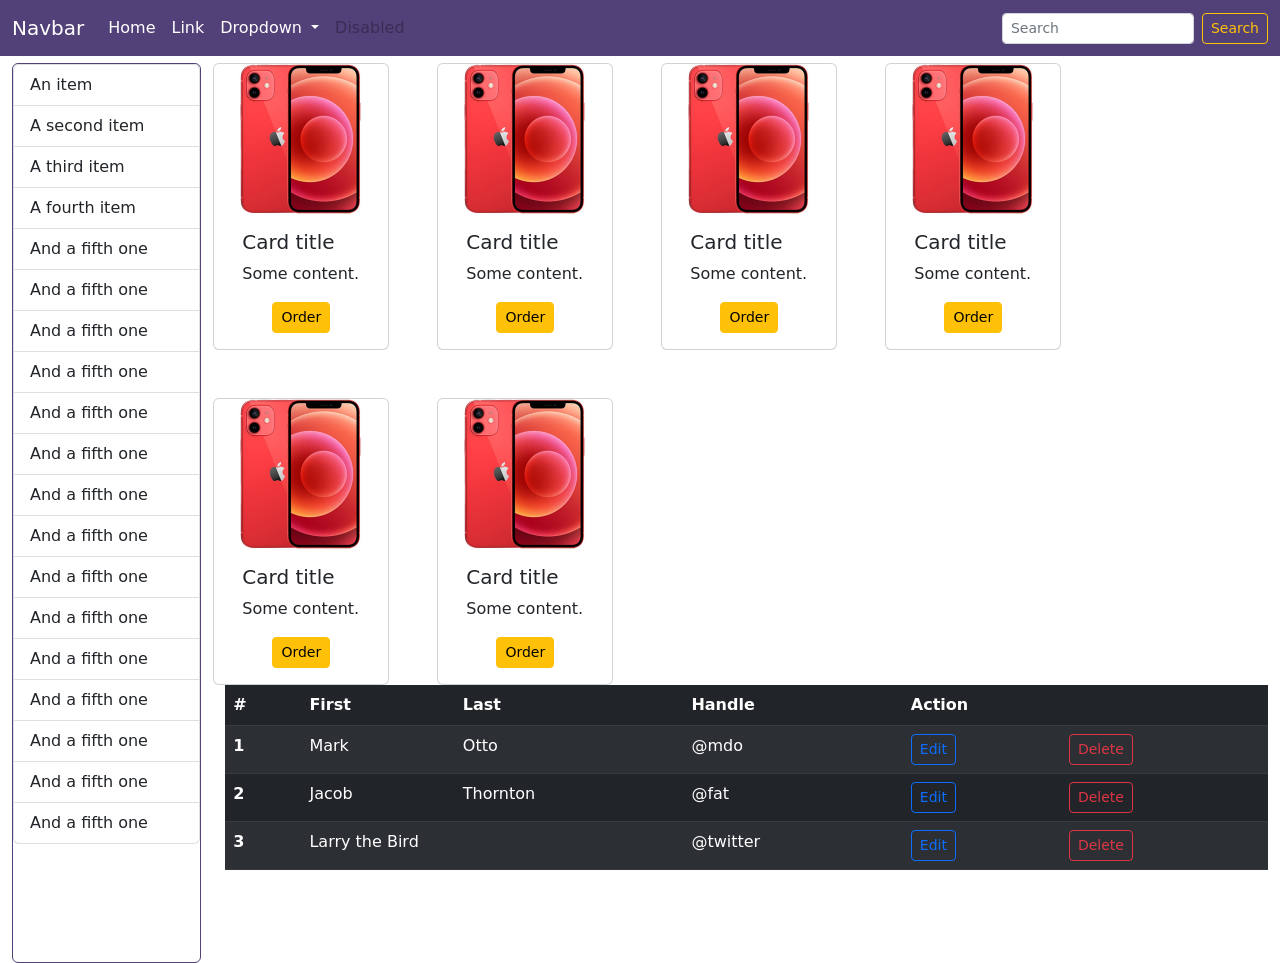
<file: css_bootstrap/bootstrap/index.html>
<!DOCTYPE html>
<html lang="en">
<head>
    <meta charset="UTF-8">
    <title>Title</title>
    <link rel="stylesheet" href="bootstrap-5.2.3-dist/css/bootstrap.css">
    <link rel="stylesheet" href="css.css">
<!--    <script src="bootstrap-5.2.3-dist/js/bootstrap.js"></script>-->
    <script src="https://cdn.jsdelivr.net/npm/bootstrap@5.2.3/dist/js/bootstrap.bundle.min.js" integrity="sha384-kenU1KFdBIe4zVF0s0G1M5b4hcpxyD9F7jL+jjXkk+Q2h455rYXK/7HAuoJl+0I4" crossorigin="anonymous"></script>

</head>
<body>
<div class="container-fluid">
    <nav class="navbar navbar-expand-md my-nav fixed-top">
        <div class="container-fluid">
            <a class="navbar-brand" href="#">Navbar</a>
            <button class="navbar-toggler" type="button" data-bs-toggle="collapse" data-bs-target="#navbarSupportedContent" aria-controls="navbarSupportedContent" aria-expanded="false" aria-label="Toggle navigation">
                <span class="navbar-toggler-icon"></span>
            </button>
            <div class="collapse navbar-collapse" id="navbarSupportedContent">
                <ul class="navbar-nav me-auto mb-2 mb-lg-0">
                    <li class="nav-item">
                        <a class="nav-link" aria-current="page" href="#">Home</a>
                    </li>
                    <li class="nav-item">
                        <a class="nav-link" href="#">Link</a>
                    </li>
                    <li class="nav-item dropdown">
                        <a class="nav-link dropdown-toggle" href="#" role="button" data-bs-toggle="dropdown" aria-expanded="false">
                            Dropdown
                        </a>
                        <ul class="dropdown-menu">
                            <li><a class="dropdown-item" href="#">Action</a></li>
                            <li><a class="dropdown-item" href="#">Another action</a></li>
                            <li><hr class="dropdown-divider"></li>
                            <li><a class="dropdown-item" href="#">Something else here</a></li>
                        </ul>
                    </li>
                    <li class="nav-item">
                        <a class="nav-link disabled">Disabled</a>
                    </li>
                </ul>
                <form class="d-flex" role="search">
                    <input class="form-control form-control-sm me-2" type="search" placeholder="Search" aria-label="Search">
                    <button class="btn btn-outline-warning btn-sm" type="submit">Search</button>
                </form>
            </div>
        </div>
    </nav>
    <div class="my-content row">
       <div class="col-lg-2 min-vh-100">
           <ul class="list-group my-sidebar navbar-nav-scroll min-vh-100">
               <li class="list-group-item">An item</li>
               <li class="list-group-item">A second item</li>
               <li class="list-group-item">A third item</li>
               <li class="list-group-item">A fourth item</li>
               <li class="list-group-item">And a fifth one</li>
               <li class="list-group-item">And a fifth one</li>
               <li class="list-group-item">And a fifth one</li>
               <li class="list-group-item">And a fifth one</li>
               <li class="list-group-item">And a fifth one</li>
               <li class="list-group-item">And a fifth one</li>
               <li class="list-group-item">And a fifth one</li>
               <li class="list-group-item">And a fifth one</li>
               <li class="list-group-item">And a fifth one</li>
               <li class="list-group-item">And a fifth one</li>
               <li class="list-group-item">And a fifth one</li>
               <li class="list-group-item">And a fifth one</li>
               <li class="list-group-item">And a fifth one</li>
               <li class="list-group-item">And a fifth one</li>
               <li class="list-group-item">And a fifth one</li>
           </ul>
       </div>
       <div class="col-lg-10">
           <div class="row gap-5">
               <div class="card" style="width: 11rem;">
                   <img src="iphone.jpeg" class="card-img-top" alt="...">
                   <div class="card-body">
                       <h5 class="card-title">Card title</h5>
                       <p class="card-text">Some content.</p>
                       <div class="d-flex justify-content-center">
                           <a href="#" class="btn btn-sm btn-warning">Order</a>
                       </div>
                   </div>
               </div>
               <div class="card" style="width: 11rem;">
                   <img src="iphone.jpeg" class="card-img-top" alt="...">
                   <div class="card-body">
                       <h5 class="card-title">Card title</h5>
                       <p class="card-text">Some content.</p>
                       <div class="d-flex justify-content-center">
                           <a href="#" class="btn btn-sm btn-warning">Order</a>
                       </div>
                   </div>
               </div>
               <div class="card" style="width: 11rem;">
                   <img src="iphone.jpeg" class="card-img-top" alt="...">
                   <div class="card-body">
                       <h5 class="card-title">Card title</h5>
                       <p class="card-text">Some content.</p>
                       <div class="d-flex justify-content-center">
                           <a href="#" class="btn btn-sm btn-warning">Order</a>
                       </div>
                   </div>
               </div>
               <div class="card" style="width: 11rem;">
                   <img src="iphone.jpeg" class="card-img-top" alt="...">
                   <div class="card-body">
                       <h5 class="card-title">Card title</h5>
                       <p class="card-text">Some content.</p>
                       <div class="d-flex justify-content-center">
                           <a href="#" class="btn btn-sm btn-warning">Order</a>
                       </div>
                   </div>
               </div>
               <div class="card" style="width: 11rem;">
                   <img src="iphone.jpeg" class="card-img-top" alt="...">
                   <div class="card-body">
                       <h5 class="card-title">Card title</h5>
                       <p class="card-text">Some content.</p>
                       <div class="d-flex justify-content-center">
                           <a href="#" class="btn btn-sm btn-warning">Order</a>
                       </div>
                   </div>
               </div>
               <div class="card" style="width: 11rem;">
                   <img src="iphone.jpeg" class="card-img-top" alt="...">
                   <div class="card-body">
                       <h5 class="card-title">Card title</h5>
                       <p class="card-text">Some content.</p>
                       <div class="d-flex justify-content-center">
                           <a href="#" class="btn btn-sm btn-warning">Order</a>
                       </div>
                   </div>
               </div>
           </div>
           <div>
               <table class="table table-dark table-striped table-hover">
                   <thead>
                   <tr>
                       <th scope="col">#</th>
                       <th scope="col">First</th>
                       <th scope="col">Last</th>
                       <th scope="col">Handle</th>
                       <th scope="col" colspan="2">Action</th>
                   </tr>
                   </thead>
                   <tbody>
                   <tr>
                       <th scope="row">1</th>
                       <td>Mark</td>
                       <td>Otto</td>
                       <td>@mdo</td>
                       <td><button class="btn btn-sm btn-outline-primary">Edit</button></td>
                       <td><button type="button" class="btn btn-outline-danger btn-sm" data-bs-toggle="modal" data-bs-target="#exampleModal">
                           Delete
                       </button></td>
                   </tr>
                   <tr>
                       <th scope="row">2</th>
                       <td>Jacob</td>
                       <td>Thornton</td>
                       <td>@fat</td>
                       <td><button class="btn btn-sm btn-outline-primary">Edit</button></td>
                       <td><button class="btn btn-sm btn-outline-danger">Delete</button></td>
                   </tr>
                   <tr>
                       <th scope="row">3</th>
                       <td colspan="2">Larry the Bird</td>
                       <td>@twitter</td>
                       <td><button class="btn btn-sm btn-outline-primary">Edit</button></td>
                       <td><button class="btn btn-sm btn-outline-danger">Delete</button></td>
                   </tr>
                   </tbody>
               </table>
           </div>

       </div>
    </div>
</div>
<!--Modal-->
<div class="modal fade" id="exampleModal" tabindex="-1" aria-labelledby="exampleModalLabel" aria-hidden="true">
    <div class="modal-dialog">
        <div class="modal-content">
            <div class="modal-header">
                <h1 class="modal-title fs-5" id="exampleModalLabel">Modal title</h1>
                <button type="button" class="btn-close" data-bs-dismiss="modal" aria-label="Close"></button>
            </div>
            <div class="modal-body">
                ...
            </div>
            <div class="modal-footer">
                <button type="button" class="btn btn-secondary" data-bs-dismiss="modal">Close</button>
                <button type="button" class="btn btn-primary">Save changes</button>
            </div>
        </div>
    </div>
</div>
<!--Toast-->

</body>
</html>
</file>
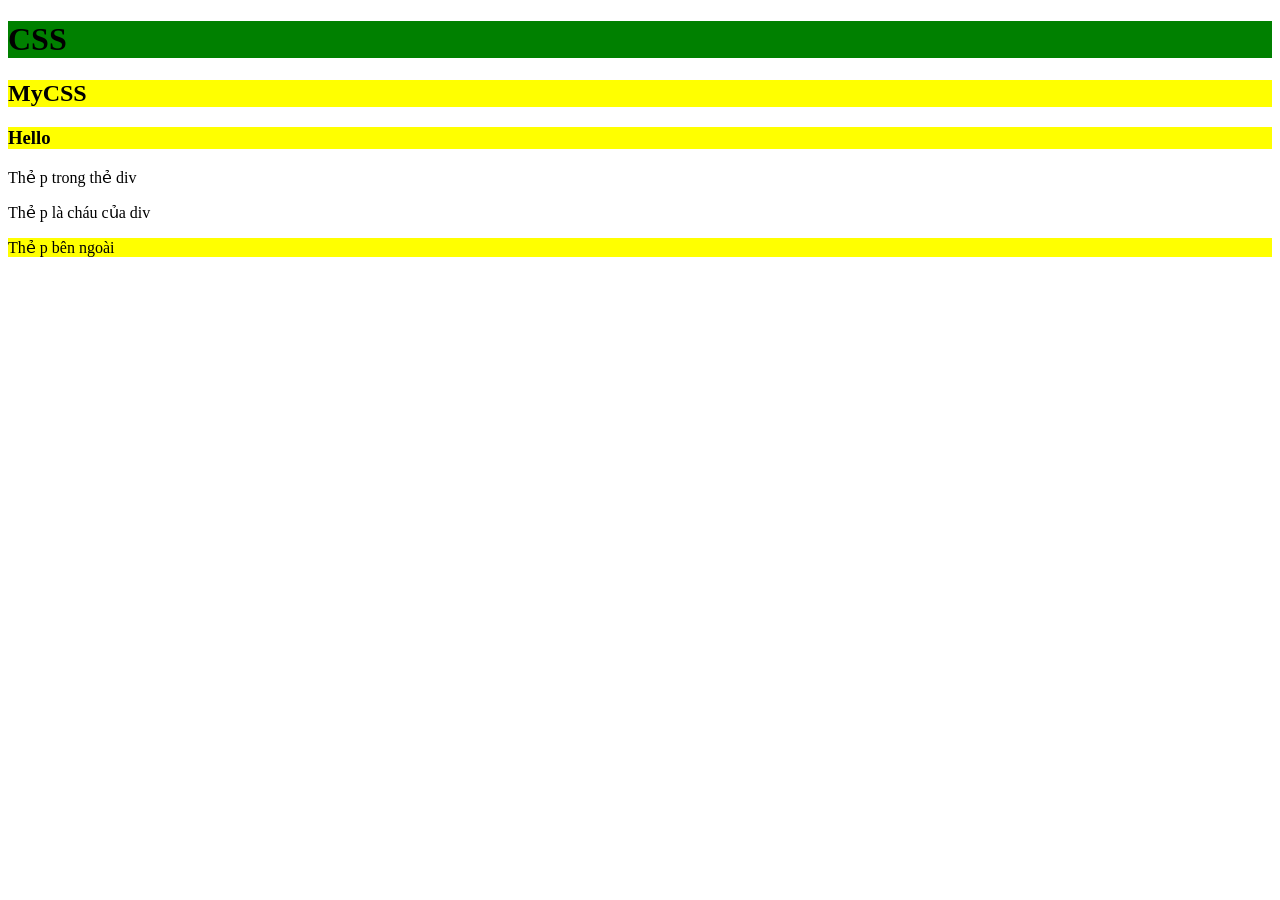
<file: css_bootstrap/css/demo.html>
<!DOCTYPE html>
<html lang="en">
<head>
    <meta charset="UTF-8">
    <title>Title</title>
<!--  <link rel="stylesheet" href="demo_css/mycss.css">-->
  <style>

    h2,h3{
      background-color: yellow;
    }

    div + p{
        background-color: yellow;
    }
    /*h3{*/
    /*  background-color: yellow;*/
    /*}*/
    /*#id1{*/
    /*    color: white;*/
    /*    background-color: red;*/
    /*}*/
    /*.class1{*/
    /*    color: red;*/
    /*}*/
    /*.class1{*/
    /*    background-color: aquamarine;*/
    /*}*/
  </style>


</head>
<body>
<h1 style="background-color: green">CSS</h1>
<h2 id="id1" class="class1">MyCSS</h2>
<h3 class="class1 class1">Hello</h3>
<div>
    <p>Thẻ p trong thẻ div</p>
    <section>
        <p>Thẻ p là cháu của div</p>
    </section>
</div>
<p>Thẻ p bên ngoài</p>
</body>
</html>
</file>
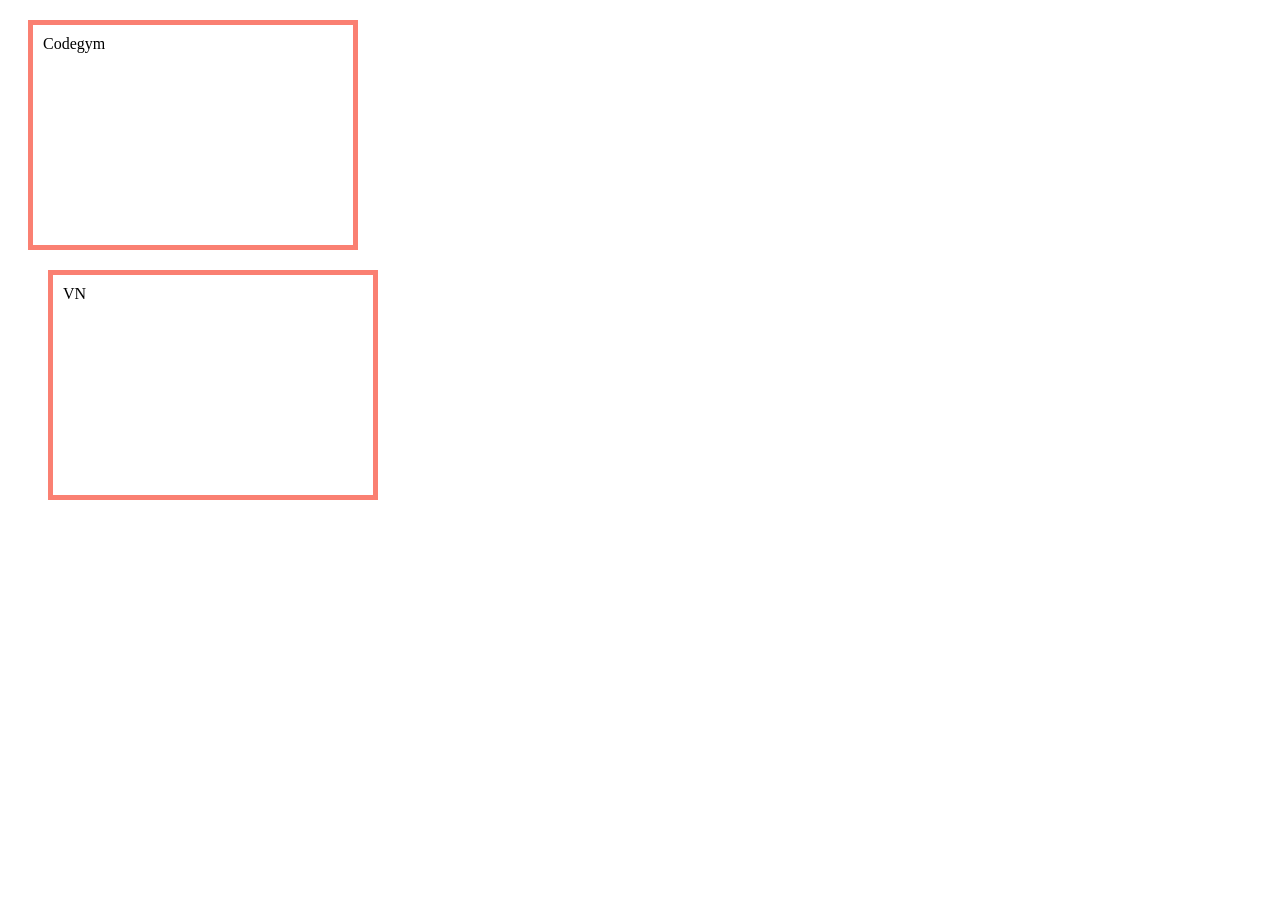
<file: css_bootstrap/css/demo_css/box-model.html>
<!DOCTYPE html>
<html lang="en">
<head>
    <meta charset="UTF-8">
    <title>Title</title>
  <style>
    .box1{
      border: 5px solid salmon;
      width: 300px;
      height: 200px;
      padding: 10px;
      margin: 20px
    }
    .box2{
      border: 5px solid salmon;
      width: 300px;
      height: 200px;
      padding: 10px;
      margin: 10px 20px 30px 40px; /*top,right,bottom,left*/
      position: static;
      /*display: inline;*/

    }
  </style>
</head>
<body>
<div class="box1">Codegym</div>
<div class="box2">VN</div>
</body>
</html>
</file>
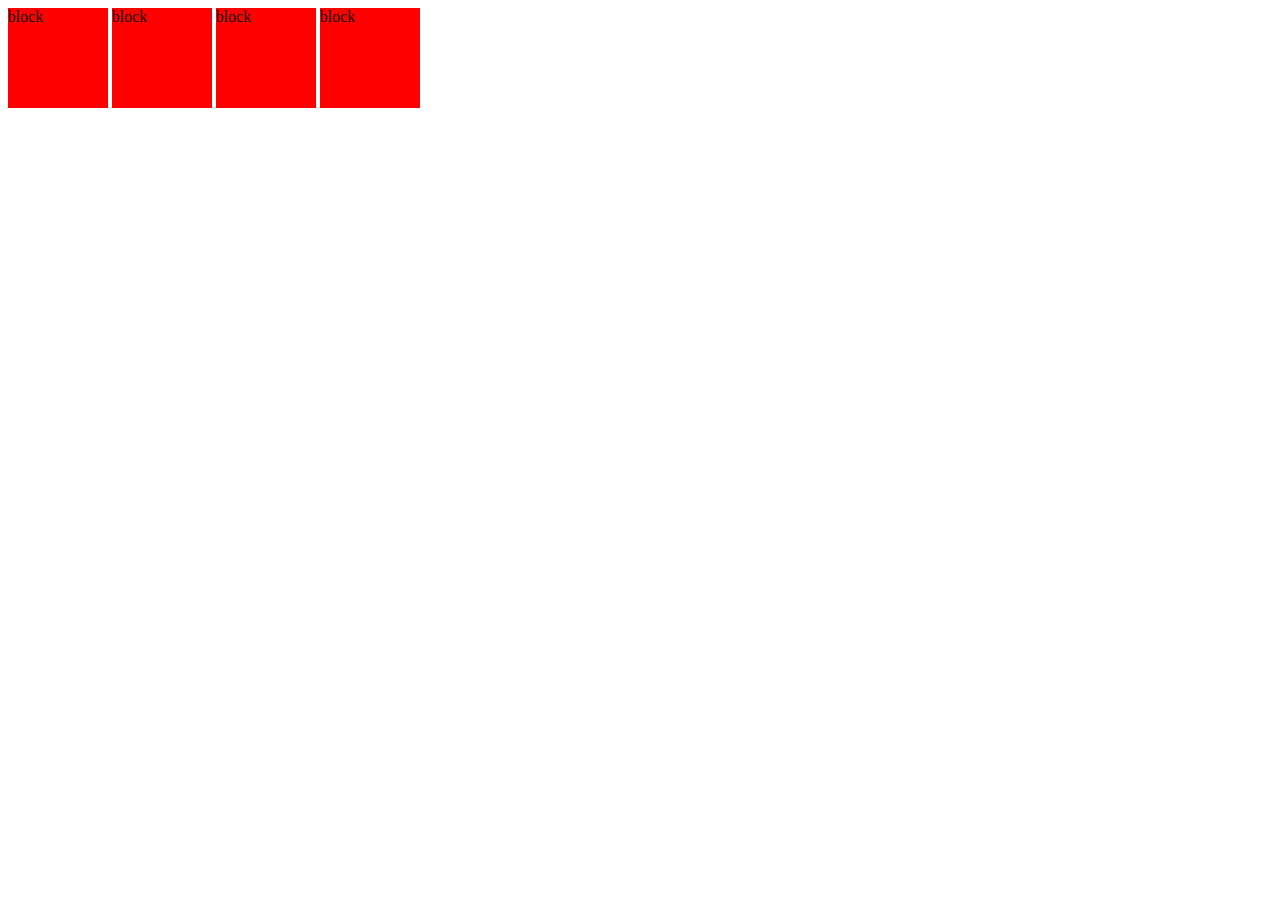
<file: css_bootstrap/css/demo_css/Display.html>
<!DOCTYPE html>
<html lang="en">
<head>
    <meta charset="UTF-8">
    <title>Title</title>
    <style>
        .inline{
            background: red;
            display: inline;
            height: 100px;
            width: 100px;

        }
        .block{
            background: red;
            display: block;
            height: 100px;
            /*width: 100px;*/

        }
        .inline-block{
            background: red;
            display: inline-block;
            height: 100px;
            width: 100px;
        }
        p {
            display: inline;
        }
        span{
            display: block;
        }
    </style>
</head>
<body>

<div class="inline-block">block</div>
<div class="inline-block">block</div>
<div class="inline-block">block</div>
<div class="inline-block">block</div>
</body>
</html>
</file>
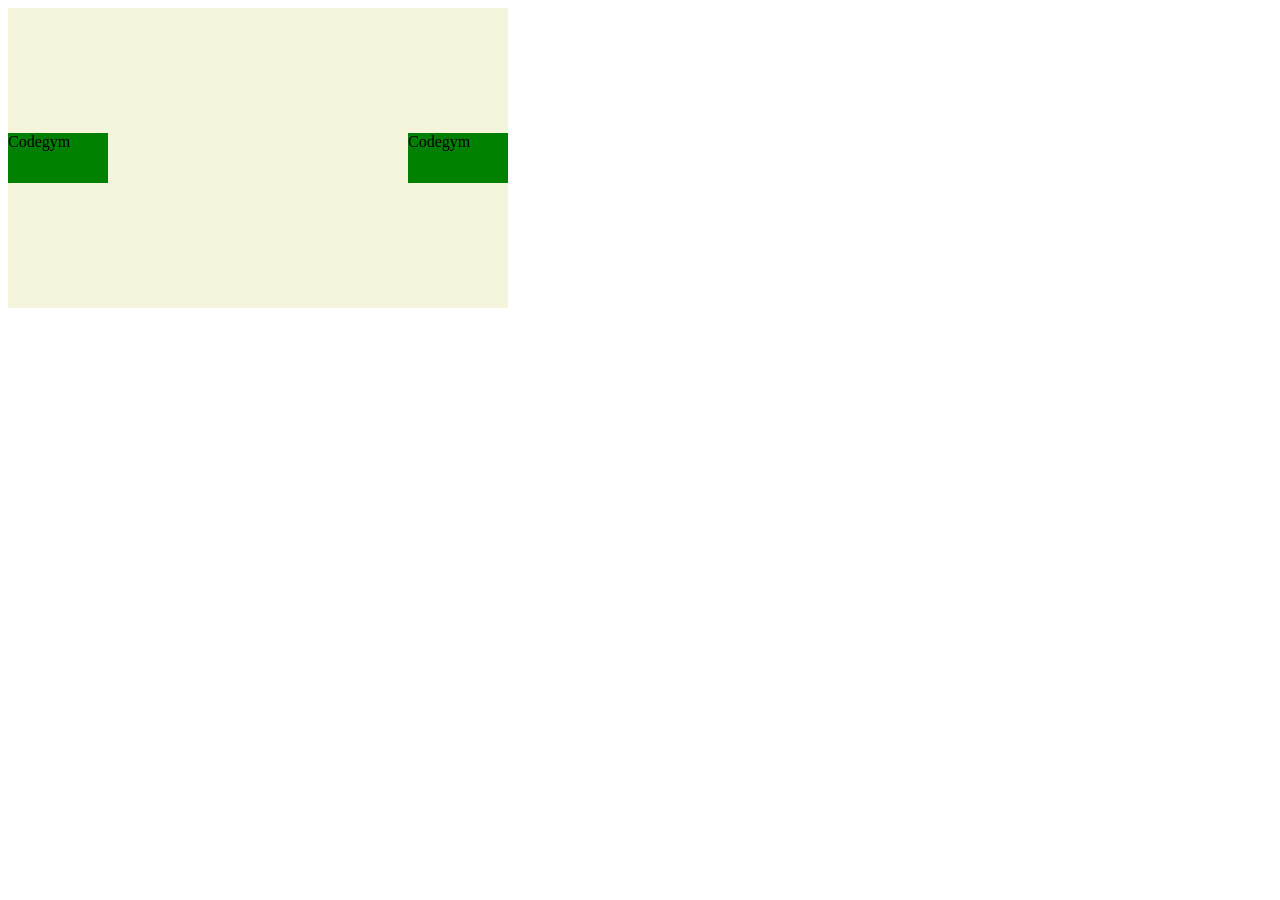
<file: css_bootstrap/css/demo_css/flex.html>
<!DOCTYPE html>
<html lang="en">
<head>
    <meta charset="UTF-8">
    <title>Title</title>
    <style>
        .content {
            width: 500px;
            height: 300px;
            background-color: beige;
            display: flex;
            justify-content: space-between;
            align-items: center;
        }

        .box1 {
            width: 100px;
            height: 50px;
            background-color: green;
        }
    </style>
</head>
<body>
<div class="content">
    <div class="box1">Codegym</div>
    <div class="box1">Codegym</div>
</div>
</body>
</html>
</file>
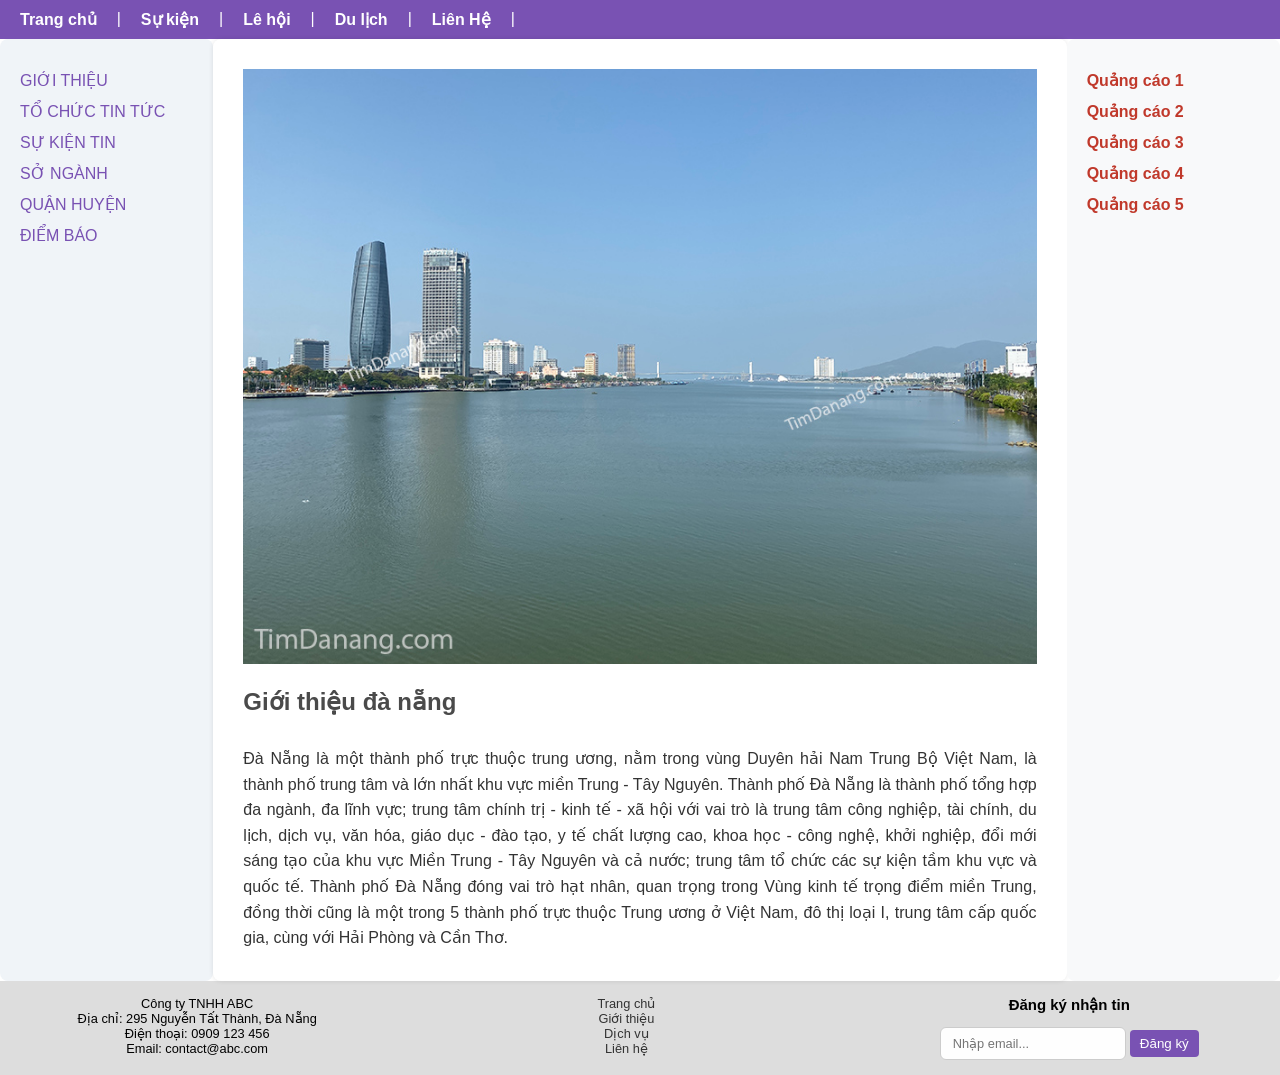
<file: css_bootstrap/layout/c02/layout.html>
<!DOCTYPE html>
<html lang="en">
<head>
    <meta charset="UTF-8">
    <title>Title</title>
    <link rel="stylesheet" href="css.css">
</head>
<body>
<div class="container">
    <div class="row header">
        <ul>
            <li>Trang chủ</li>
            |
            <li>Sự kiện</li>
            |
            <li>Lê hội</li>
            |
            <li>Du lịch</li>
            |
            <li>Liên Hệ</li>
            |
        </ul>
    </div>
    <div class="row">
        <div class="left col-s-12 col-m-4 col-l-2 ">
            <ul>
                <li><a href="#">GIỚI THIỆU</a></li>
                <li><a href="#">TỔ CHỨC TIN TỨC</a></li>
                <li><a href="#">SỰ KIỆN TIN</a></li>
                <li><a href="#">SỞ NGÀNH</a></li>
                <li><a href="#">QUẬN HUYỆN</a></li>
                <li><a href="#">ĐIỂM BÁO</a></li>
            </ul>
        </div>
        <div class="center col-s-12 col-m-8 col-l-8">
            <div class="row">
                <div class="col-m-4">
                    <img src="danang.jpg" style="width: 100%"/>
                </div>
                <div class="col-m-8">
                    <h2>Giới thiệu đà nẵng</h2>
                </div>
            </div>
            <div class="row">
                <p style="padding: 10px">
                    Đà Nẵng là một thành phố trực thuộc trung ương, nằm trong vùng Duyên hải Nam Trung Bộ Việt Nam,
                    là thành phố trung tâm và lớn nhất khu vực miền Trung - Tây Nguyên.
                    Thành phố Đà Nẵng là thành phố tổng hợp đa ngành, đa lĩnh vực;
                    trung tâm chính trị - kinh tế - xã hội với vai trò là trung tâm công nghiệp, tài chính, du lịch,
                    dịch vụ, văn hóa, giáo dục - đào tạo, y tế chất lượng cao, khoa học - công nghệ, khởi nghiệp,
                    đổi mới sáng tạo của khu vực Miền Trung - Tây Nguyên và cả nước;
                    trung tâm tổ chức các sự kiện tầm khu vực và quốc tế. Thành phố Đà Nẵng đóng vai trò hạt nhân,
                    quan trọng trong Vùng kinh tế trọng điểm miền Trung, đồng thời cũng là một trong 5 thành phố trực
                    thuộc
                    Trung ương
                    ở Việt Nam, đô thị loại I, trung tâm cấp quốc gia, cùng với Hải Phòng và Cần Thơ.
                </p>
            </div>
        </div>
        <div class="right col-s-12 col-m-12 col-l-2">
            <ul>
                <li><a href="#">Quảng cáo 1</a></li>
                <li><a href="#">Quảng cáo 2</a></li>
                <li><a href="#">Quảng cáo 3</a></li>
                <li><a href="#">Quảng cáo 4</a></li>
                <li><a href="#">Quảng cáo 5</a></li>
            </ul>
        </div>
    </div>
    <div class="row footer">
      <div class="footer-content">
          <div>
              <p>Công ty TNHH ABC</p>
              <p>Địa chỉ: 295 Nguyễn Tất Thành, Đà Nẵng</p>
              <p>Điện thoại: 0909 123 456</p>
              <p>Email: contact@abc.com</p>

          </div>
          <div>
              <ul>
                  <li><a href="/">Trang chủ</a></li>
                  <li><a href="/about">Giới thiệu</a></li>
                  <li><a href="/services">Dịch vụ</a></li>
                  <li><a href="/contact">Liên hệ</a></li>
              </ul>
          </div>
          <div>
              <h3>Đăng ký nhận tin</h3>
              <form>
                  <input type="email" placeholder="Nhập email...">
                  <button>Đăng ký</button>
              </form>
          </div>
      </div>
    </div>
</div>

</body>
</html>
</file>
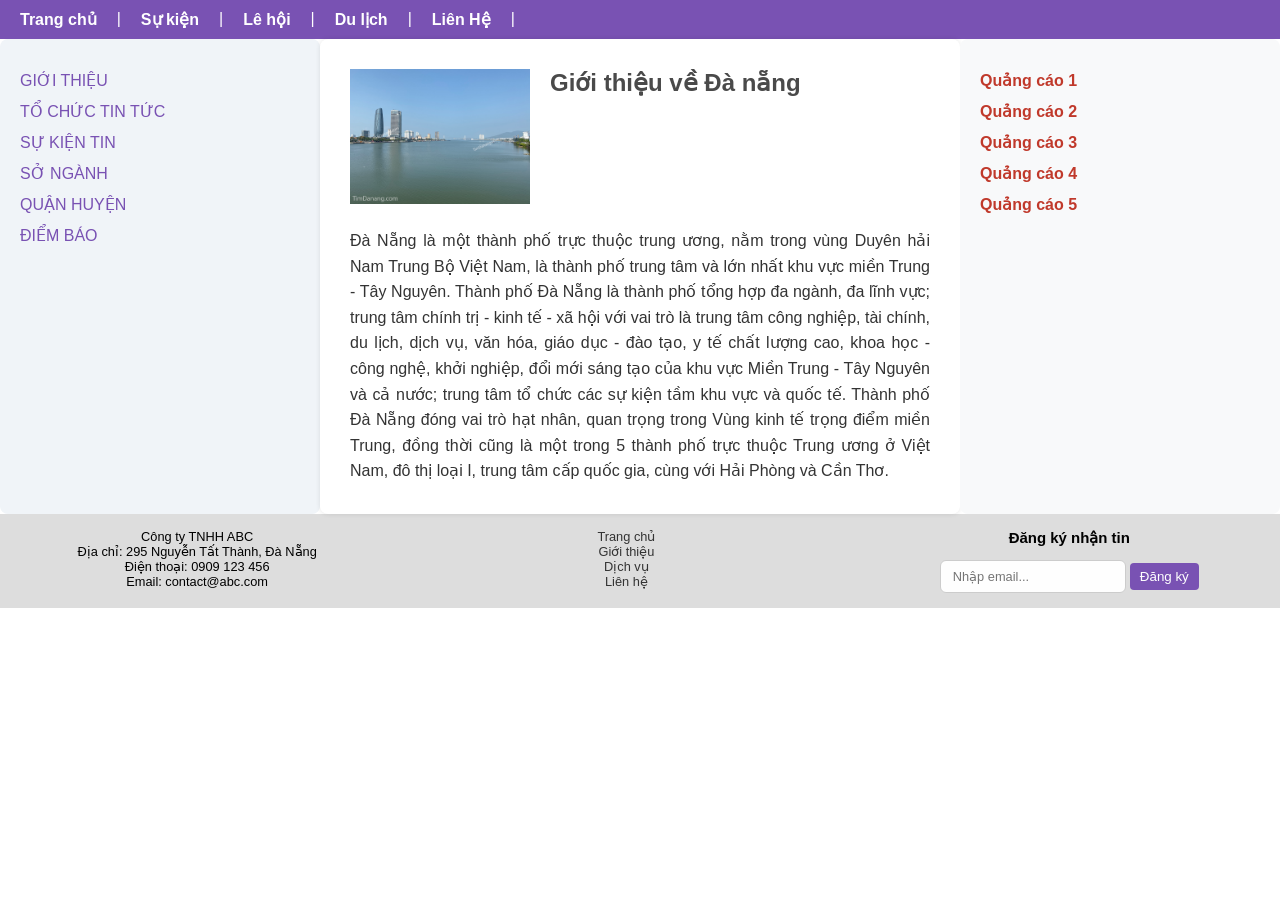
<file: css_bootstrap/layout/demo/demo.html>
<!DOCTYPE html>
<html lang="en">
<head>
    <meta charset="UTF-8">
    <title>Title</title>
    <link rel="stylesheet" href="my_css.css">

</head>
<body>
<div class="container">
    <div class="row header">
        <ul>
            <li>Trang chủ</li>
            |
            <li>Sự kiện</li>
            |
            <li>Lê hội</li>
            |
            <li>Du lịch</li>
            |
            <li>Liên Hệ</li>
            |
        </ul>
    </div>
    <div class="row">
        <div class="left col-s-12 col-m-3 col-l-3">
            <ul>
                <li><a href="#">GIỚI THIỆU</a></li>
                <li><a href="#">TỔ CHỨC TIN TỨC</a></li>
                <li><a href="#">SỰ KIỆN TIN</a></li>
                <li><a href="#">SỞ NGÀNH</a></li>
                <li><a href="#">QUẬN HUYỆN</a></li>
                <li><a href="#">ĐIỂM BÁO</a></li>
            </ul>
        </div>
        <div class="center col-s-12 col-m-9 col-l-6">
            <div class="row">
                <div class=" col-s-12 col-l-4">
                    <img src="../c02/danang.jpg" style="width: 100%"/>
                </div>
                <div class=" col-s-12 col-l-8">
                 <h2>Giới thiệu về Đà nẵng</h2>
                </div>
            </div>
            <div class="row">
                <p style="padding: 10px">
                    Đà Nẵng là một thành phố trực thuộc trung ương, nằm trong vùng Duyên hải Nam Trung Bộ Việt Nam,
                    là thành phố trung tâm và lớn nhất khu vực miền Trung - Tây Nguyên.
                    Thành phố Đà Nẵng là thành phố tổng hợp đa ngành, đa lĩnh vực;
                    trung tâm chính trị - kinh tế - xã hội với vai trò là trung tâm công nghiệp, tài chính, du lịch,
                    dịch vụ, văn hóa, giáo dục - đào tạo, y tế chất lượng cao, khoa học - công nghệ, khởi nghiệp,
                    đổi mới sáng tạo của khu vực Miền Trung - Tây Nguyên và cả nước;
                    trung tâm tổ chức các sự kiện tầm khu vực và quốc tế. Thành phố Đà Nẵng đóng vai trò hạt nhân,
                    quan trọng trong Vùng kinh tế trọng điểm miền Trung, đồng thời cũng là một trong 5 thành phố trực
                    thuộc
                    Trung ương
                    ở Việt Nam, đô thị loại I, trung tâm cấp quốc gia, cùng với Hải Phòng và Cần Thơ.
                </p>
            </div>
        </div>
        <div class="right col-s-12 col-m-12 col-l-3">
            <ul>
                <li><a href="#">Quảng cáo 1</a></li>
                <li><a href="#">Quảng cáo 2</a></li>
                <li><a href="#">Quảng cáo 3</a></li>
                <li><a href="#">Quảng cáo 4</a></li>
                <li><a href="#">Quảng cáo 5</a></li>
            </ul>
        </div>
    </div>
    <div class="row footer">
        <div class="footer-content">
            <div>
                <p>Công ty TNHH ABC</p>
                <p>Địa chỉ: 295 Nguyễn Tất Thành, Đà Nẵng</p>
                <p>Điện thoại: 0909 123 456</p>
                <p>Email: contact@abc.com</p>

            </div>
            <div>
                <ul>
                    <li><a href="/">Trang chủ</a></li>
                    <li><a href="/about">Giới thiệu</a></li>
                    <li><a href="/services">Dịch vụ</a></li>
                    <li><a href="/contact">Liên hệ</a></li>
                </ul>
            </div>
            <div>
                <h3>Đăng ký nhận tin</h3>
                <form>
                    <input type="email" placeholder="Nhập email...">
                    <button>Đăng ký</button>
                </form>
            </div>
        </div>
    </div>

</div>
</body>
</html>
</file>
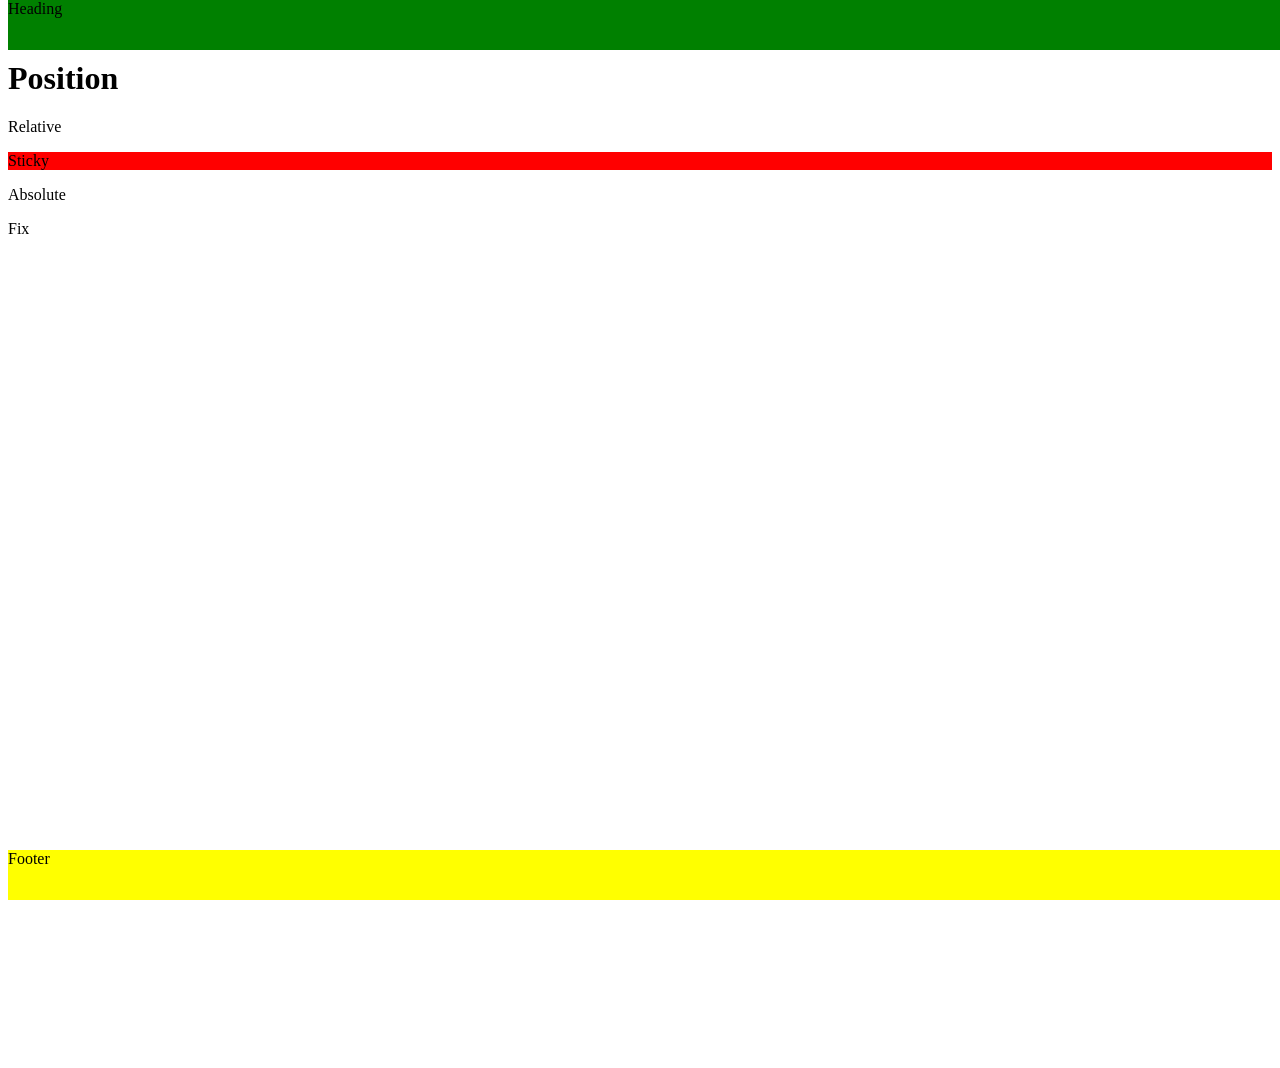
<file: css_bootstrap/css/demo_css/demo_position/fix_sticky.html>
<!DOCTYPE html>
<html lang="en">
<head>
    <meta charset="UTF-8">
    <title>Title</title>
    <style>
        .head{
            z-index: 1;
            height: 50px;
            width: 100%;
            background-color: green;
            top: 0px;
            position: fixed;
        }
        .content{
            height: 1000px;
            margin-top: 60px;
        }
        .footer{
            width: 100%;
            height: 50px;
            background-color: yellow;
            bottom: 0px;
            position: fixed;
        }
        .sticky{
            top: 70px;
            position: sticky;
            background-color: red;
        }
    </style>
</head>
<body>
<div class="head">Heading</div>
<div class="content">
    <h1>Position</h1>
    <p>Relative</p>
    <p class="sticky">Sticky</p>
    <p>Absolute</p>
    <p>Fix</p>

</div>
<div class="footer"> Footer</div>
</body>
</html>
</file>
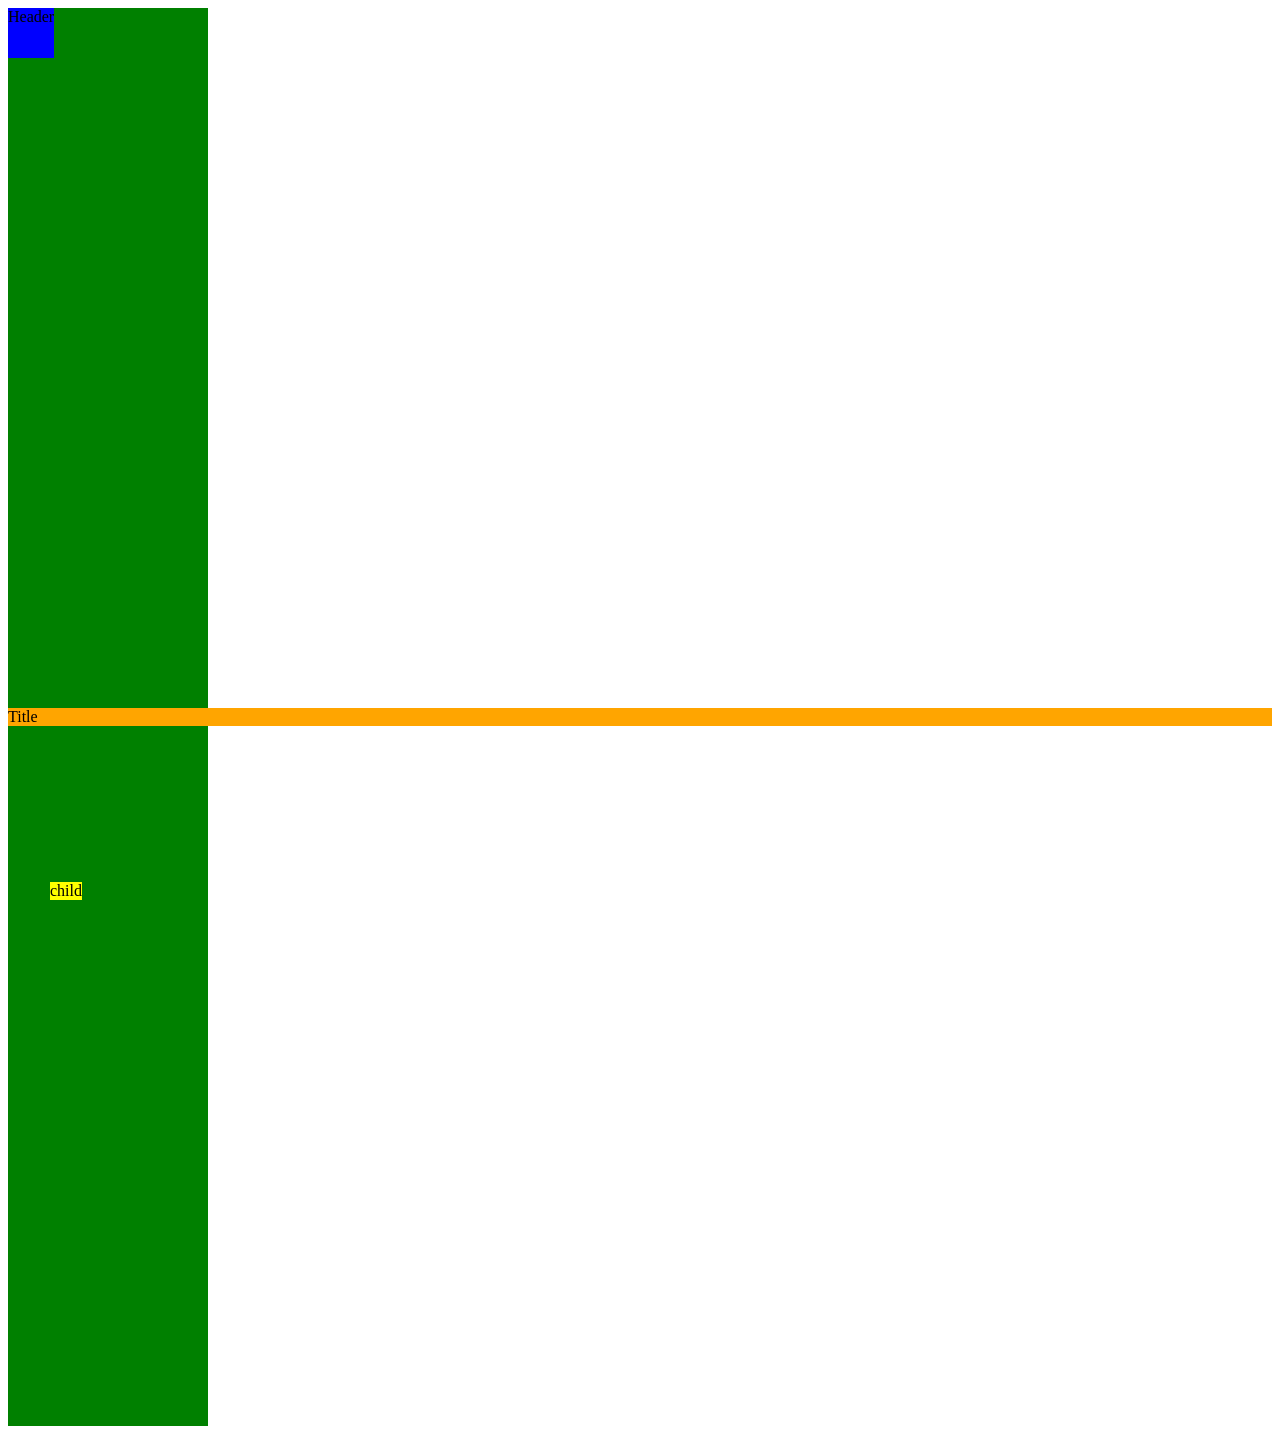
<file: css_bootstrap/css/demo_css/demo_position/static_relative_absolute.html>
<!DOCTYPE html>
<html lang="en">
<head>
    <meta charset="UTF-8">
    <title>Title</title>
    <style>
        .static {
            background: red;
            position: static;
            left: 550px;
            top: 550px;
        }

        .relative {
            background: yellow;
            position: relative;
            top: 100px;
            left: 100px;
            /*height: 50px;*/
        }

        .child {
            background: yellow;
            position: absolute;
            margin: 0px;
            left: 50px;
            bottom: 0px;
        }

        .parent {
            position: static;
            background: green;
            height: 200px;
            width: 200px;
            top: 100px;
            left: 100px;
        }

        .ong-noi {
            background-color: aquamarine;
            position: relative;
            height: 300px;
            top: 0px;
            left: 0px;
        }

        .fixed {
            background-color: blue;
            position: fixed;
            height: 50px;
        }

        .sticky {
            position: sticky;
            top:50px ;
            background-color: orange;

        }

        p {
            background-color: red;
            width: 400px;
            display: inline;
        }

        span {
            background-color: green;
            width: 300px;
            display: block;
        }

    </style>
</head>
<body>
<div class="fixed">Header</div>
<div class="parent" style="height: 700px">
    <div class="child">child</div>
</div>
<div class="sticky">Title</div>
<div class="parent" style="height: 700px">
    <div class="child">child</div>
</div>


</body>
</html>
</file>
<file: css_bootstrap/bootstrap/css.css>
:root{
    --main-color: #524078;
    --main-text: white
}
.my-nav{
    background-color: var(--main-color);
}
.my-btn{
    background-color: var(--main-color);
    color: var(--main-text);
}
.my-nav a {
    color: var(--main-text);
}
.my-content{
    margin-top: 5%;
}
.my-sidebar{
    border: 1px solid var(--main-color);

}
</file>
<file: css_bootstrap/css/demo_css/mycss.css>
h3{
    background-color: red;
}
</file>
<file: css_bootstrap/layout/c02/css.css>
* {
    margin: 0;
    padding: 0;
    box-sizing: border-box;
    font-family: 'Segoe UI', sans-serif;
}


.row{
    display: flex;
    flex-wrap: wrap;
    width: 100%;
}


ul {
    list-style: none;
    padding-left: 0;
}

a {
    text-decoration: none;
    color: #333;
}

.container {
    min-height: 100vh;
    /*display: flex;*/
    /*flex-direction: column;*/
}

.header {
    background: #7952b3;
    color: white;
    padding: 10px 20px;
}

.header ul {
    display: flex;
    justify-content: center;
    gap: 20px;
    flex-wrap: wrap;
}

.header ul li {
    font-weight: bold;
    color: white;
}
/* Grid system */
[class*="col-"] {
    padding: 10px;
}

/* Phần bên trái */
.left {
    background: #f0f4f8;
    border-radius: 8px;
    padding: 20px;
}

.left ul li {
    margin: 12px 0;
    font-size: 16px;
    font-weight: 500;
}

.left ul li a {
    color: #7952b3;
    transition: 0.3s;
}
.left ul li a:hover {
    color: #7952b3;
    text-decoration: underline;
}

/* Phần trung tâm */
.center {
    background: #ffffff;
    padding: 20px;
    border-radius: 8px;
    box-shadow: 0 0 5px rgba(0,0,0,0.1);
}

.center h2 {
    color: #4a4a4a;
    margin-bottom: 10px;
}

.center p {
    line-height: 1.6;
    color: #333;
    text-align: justify;
}

/* Phần bên phải */
.right {
    background: #f8f9fa;
    border-radius: 8px;
    padding: 20px;
}

.right ul li {
    margin: 12px 0;
}

.right ul li a {
    color: #c0392b;
    font-weight: bold;
    transition: 0.3s;
}
.right ul li a:hover {
    color: #e74c3c;
    text-decoration: underline;
}
.footer {
    background: #ddd;
    text-align: center;
    padding: 15px;
    margin-top: auto;
}

.footer-content{
    display: flex;
    justify-content: space-between;
    flex-direction: row;
    width: 100%;
    font-size: 0.8em;
    padding: 0 5%;
}

.footer-content button {
    padding: 6px 10px;
    background-color: #7952b3;
    border: none;
    color: white;
    cursor: pointer;
    border-radius: 4px;
}
.footer-content button:hover {
    background-color: #7952b3;
}

.footer-content input[type="email"] {
    margin-top: 5%;
    padding: 8px 12px;
    width:70%;
    height: 50%;
    border: 1px solid #ccc;
    border-radius: 6px;
    font-size: 0.8rem;
    transition: all 0.3s ease;
    outline: none;
    background-color: #fefefe;
}

.footer-content input[type="email"]:focus {
    border-color: #7952b3;
    box-shadow: 0 0 5px rgba(52, 152, 219, 0.4);
    background-color: #fff;
}



/* Responsive Grid */
@media (max-width: 740px) {
    .col-s-1 {width: 8.333%;}
    .col-s-2 {width: 16.666%;}
    .col-s-3 {width: 25%;}
    .col-s-4 {width: 33.333%;}
    .col-s-5 {width: 41.666%;}
    .col-s-6 {width: 50%;}
    .col-s-7 {width: 58.333%;}
    .col-s-8 {width: 66.666%;}
    .col-s-9 {width: 75%;}
    .col-s-10 {width: 83.333%;}
    .col-s-11 {width: 91.666%;}
    .col-s-12 {width: 100%;}
    .center p{
        color: #7952b3;
        font-size: 1.5em;
    }
    .footer {
        display: none;
    }


}

@media (min-width: 741px) and (max-width: 1240px) {
    .col-m-1 {width: 8.333%;}
    .col-m-2 {width: 16.666%;}
    .col-m-3 {width: 25%;}
    .col-m-4 {width: 33.333%;}
    .col-m-5 {width: 41.666%;}
    .col-m-6 {width: 50%;}
    .col-m-7 {width: 58.333%;}
    .col-m-8 {width: 66.666%;}
    .col-m-9 {width: 75%;}
    .col-m-10 {width: 83.333%;}
    .col-m-11 {width: 91.666%;}
    .col-m-12 {width: 100%;}

    .right ul {
        text-align: center;
    }
    .footer {
        display: block;
    }
    .footer-content{
        display: flex;
        justify-content: space-between;
        flex-direction: column;
        font-size: 0.8em;
        padding: 0 15%;
    }
}

@media (min-width: 1241px) {
    .col-l-1 {width: 8.333%;}
    .col-l-2 {width: 16.666%;}
    .col-l-3 {width: 25%;}
    .col-l-4 {width: 33.333%;}
    .col-l-5 {width: 41.666%;}
    .col-l-6 {width: 50%;}
    .col-l-7 {width: 58.333%;}
    .col-l-8 {width: 66.666%;}
    .col-l-9 {width: 75%;}
    .col-l-10 {width: 83.333%;}
    .col-l-11 {width: 91.666%;}
    .col-l-12 {width: 100%;}
    .footer {
        display: block;
    }
}
</file>
<file: css_bootstrap/layout/demo/my_css.css>
* {
    margin: 0;
    padding: 0;
    box-sizing: border-box;
    font-family: 'Segoe UI', sans-serif;
}

ul {
    list-style: none;
    padding-left: 0;
}

a {
    text-decoration: none;
    color: #333;
}

.container {
    min-height: 100vh;
    /*display: flex;*/
    /*flex-direction: column;*/
}

.header {
    background: #7952b3;
    color: white;
    padding: 10px 20px;
}

.header ul {
    display: flex;
    justify-content: center;
    gap: 20px;
    flex-wrap: wrap;
}

.header ul li {
    font-weight: bold;
    color: white;
}

.row {
    display: flex;
    flex-wrap: wrap;
    width: 100%;
}

/* Grid system */
[class*="col-"] {
    padding: 10px;
}

/* Phần bên trái */
.left {
    background: #f0f4f8;
    border-radius: 8px;
    padding: 20px;
}

.left ul li {
    margin: 12px 0;
    font-size: 16px;
    font-weight: 500;
}

.left ul li a {
    color: #7952b3;
    transition: 0.3s;
}
.left ul li a:hover {
    color: #7952b3;
    text-decoration: underline;
}

/* Phần trung tâm */
.center {
    background: #ffffff;
    padding: 20px;
    border-radius: 8px;
    box-shadow: 0 0 5px rgba(0,0,0,0.1);
}

.center h2 {
    color: #4a4a4a;
    margin-bottom: 10px;
}

.center p {
    line-height: 1.6;
    color: #333;
    text-align: justify;
}

/* Phần bên phải */
.right {
    background: #f8f9fa;
    border-radius: 8px;
    padding: 20px;
}

.right ul li {
    margin: 12px 0;
}

.right ul li a {
    color: #c0392b;
    font-weight: bold;
    transition: 0.3s;
}
.right ul li a:hover {
    color: #e74c3c;
    text-decoration: underline;
}

/* Footer */
.footer {
    background: #ddd;
    text-align: center;
    padding: 15px;
    margin-top: auto;
}
.footer-content{
    display: flex;
    justify-content: space-between;
    flex-direction: row;
    font-size: 0.8em;
    padding: 0 5%;
}

.footer-content button {
    padding: 6px 10px;
    background-color: #7952b3;
    border: none;
    color: white;
    cursor: pointer;
    border-radius: 4px;
}
.footer-content button:hover {
    background-color: #7952b3;
}

.footer-content input[type="email"] {
    margin-top: 5%;
    padding: 8px 12px;
    width:70%;
    height: 50%;
    border: 1px solid #ccc;
    border-radius: 6px;
    font-size: 0.8rem;
    transition: all 0.3s ease;
    outline: none;
    background-color: #fefefe;
}

.footer-content input[type="email"]:focus {
    border-color: #7952b3;
    box-shadow: 0 0 5px rgba(52, 152, 219, 0.4);
    background-color: #fff;
}


/* Responsive Grid */
@media (max-width: 740px) {
    .col-s-1 {width: 8.333%;}
    .col-s-2 {width: 16.666%;}
    .col-s-3 {width: 25%;}
    .col-s-4 {width: 33.333%;}
    .col-s-5 {width: 41.666%;}
    .col-s-6 {width: 50%;}
    .col-s-7 {width: 58.333%;}
    .col-s-8 {width: 66.666%;}
    .col-s-9 {width: 75%;}
    .col-s-10 {width: 83.333%;}
    .col-s-11 {width: 91.666%;}
    .col-s-12 {width: 100%;}
    .center p{
        color: #7952b3;
        font-size: 1.5em;
    }
    .footer {
        display: none;
    }


}

@media (min-width: 741px) and (max-width: 1240px) {
    .col-m-1 {width: 8.333%;}
    .col-m-2 {width: 16.666%;}
    .col-m-3 {width: 25%;}
    .col-m-4 {width: 33.333%;}
    .col-m-5 {width: 41.666%;}
    .col-m-6 {width: 50%;}
    .col-m-7 {width: 58.333%;}
    .col-m-8 {width: 66.666%;}
    .col-m-9 {width: 75%;}
    .col-m-10 {width: 83.333%;}
    .col-m-11 {width: 91.666%;}
    .col-m-12 {width: 100%;}
    .footer {
        display: block;
    }
    .footer-content{
        display: flex;
        justify-content: space-between;
        flex-direction: column;
        font-size: 0.8em;
        padding: 0 15%;
    }
}

@media (min-width: 1241px) {
    .col-l-1 {width: 8.333%;}
    .col-l-2 {width: 16.666%;}
    .col-l-3 {width: 25%;}
    .col-l-4 {width: 33.333%;}
    .col-l-5 {width: 41.666%;}
    .col-l-6 {width: 50%;}
    .col-l-7 {width: 58.333%;}
    .col-l-8 {width: 66.666%;}
    .col-l-9 {width: 75%;}
    .col-l-10 {width: 83.333%;}
    .col-l-11 {width: 91.666%;}
    .col-l-12 {width: 100%;}
    .footer {
        display: block;
    }
}
</file>
